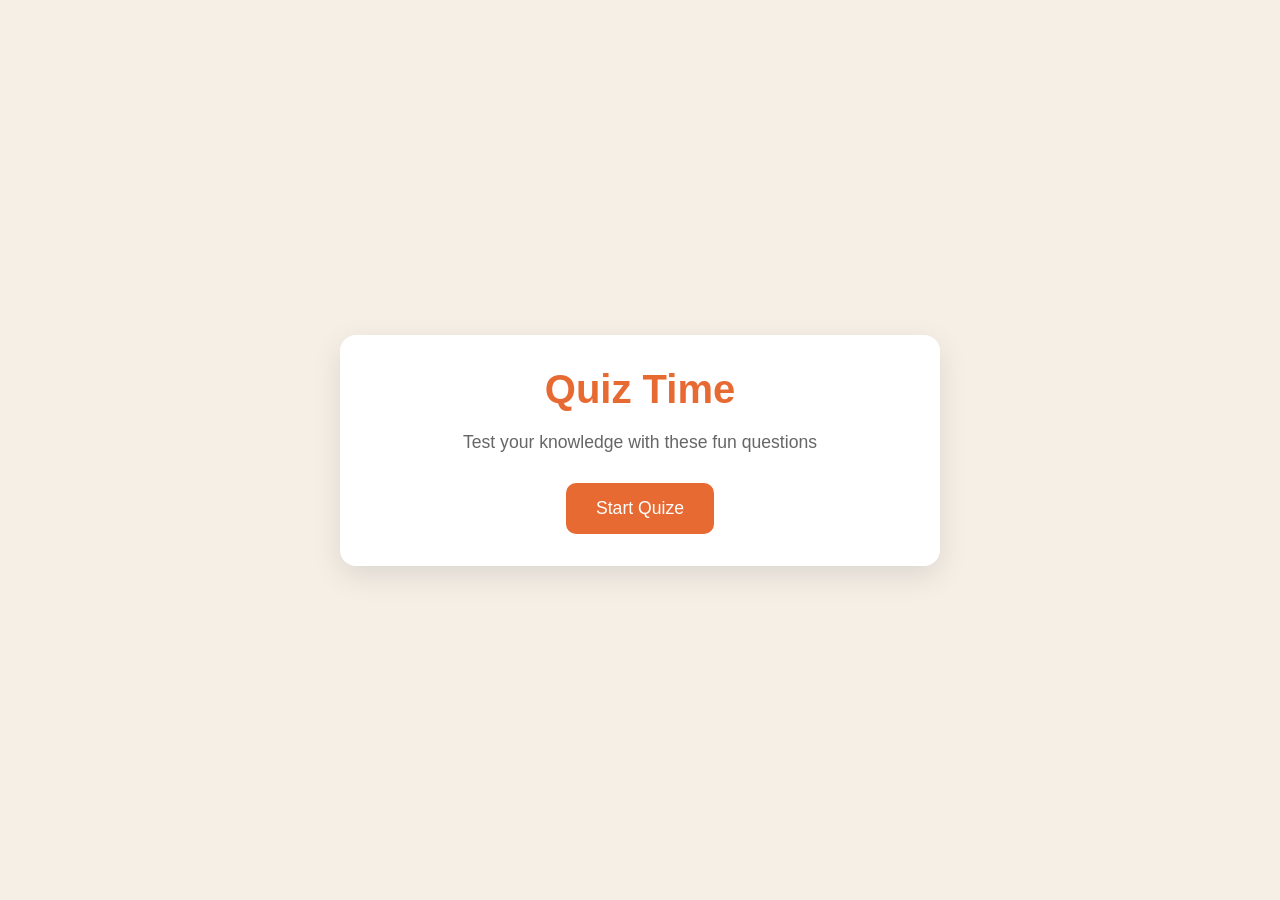
<file: Quiz Game/index.html>
<!DOCTYPE html>
<html lang="en">
<head>
    <meta charset="UTF-8">
    <meta name="viewport" content="width=device-width, initial-scale=1.0">
    <title>Quiz Game</title>
    <link rel="stylesheet" href="style.css">
</head>
<body>
    <div class="container">
        <div class="screen active" id="start-screen">
            <h1>Quiz Time</h1>
            <p>Test your knowledge with these fun questions</p>
            <button id="start-btn">Start Quize</button>
        </div>

        <div class="screen" id="quiz-screen">
            <div class="quiz-header">
                <h2 id="question-text"> Question goes here</h2>
                <div class="quiz-info">
                    <p>
                        Question <span id="current-question">1</span> of <span id="total-questions">5</span>
                    </p>
                    <p>Score: <span id="score">0</span></p>
                </div>
            </div>

            <div id="answers-container" class="answers-container">
                <!--Answer buttons will be insterted here from our js code later at some point-->
            </div>

            <div class="progres-bar">
                <div id="progress" class="progress"></div>
            </div>
        </div>

        <div class="screen" id="result-screen">
            <h1>Quiz Results</h1>
            <div class="result-info">
                <p>You scored <span id="final-score">0</span>out of <span id="max-score">5</span></p>
            
                <div id="result-message">Good job!</div>
            </div>
            <button id="result-btn">Restart Quize</button>
        </div>
    </div>

    <script src="script.js"></script>
</body>
</html>
</file>
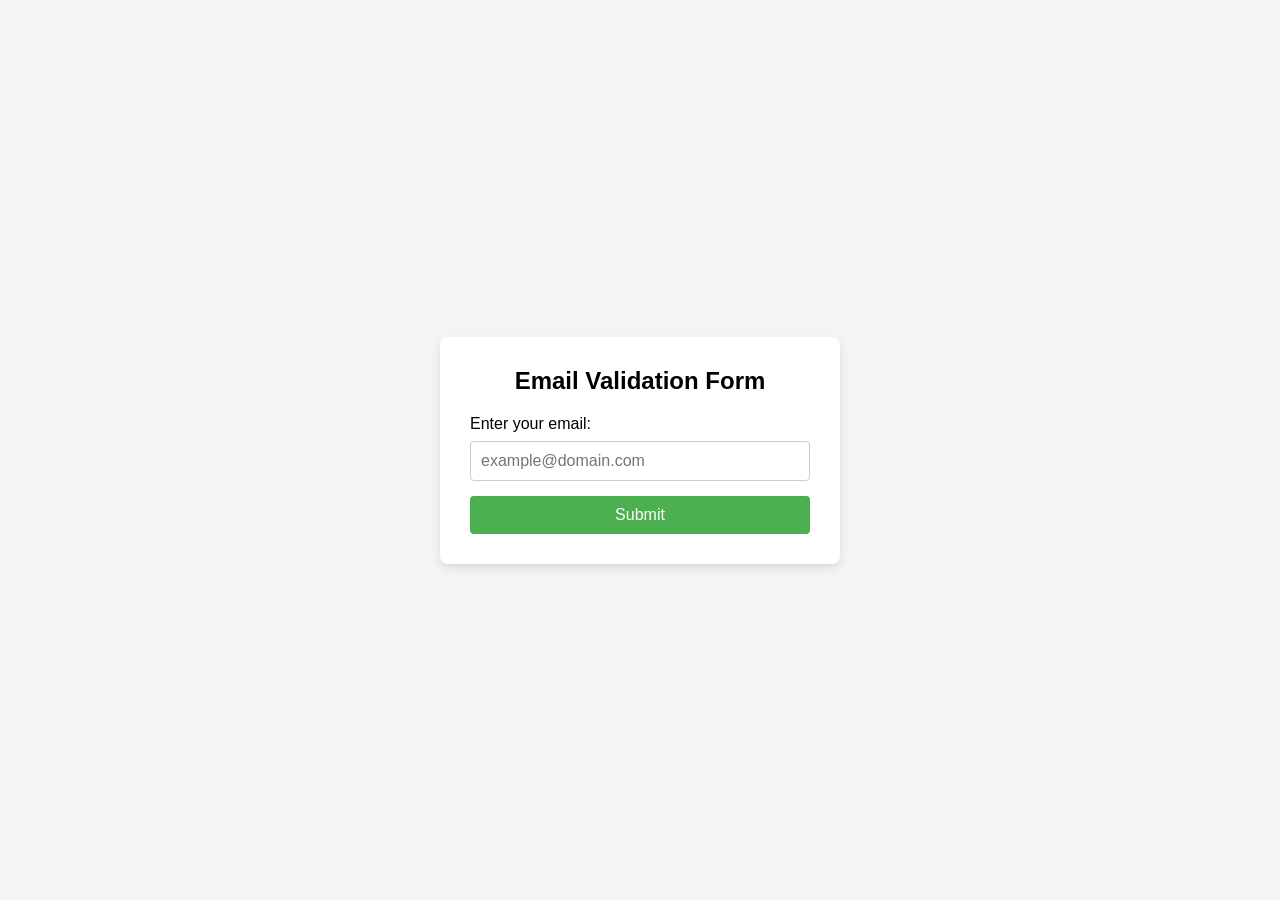
<file: JavaScript Beginner Project/Email_Validation/index.html>
<!DOCTYPE html>
<html lang="en">
<head>
    <meta charset="UTF-8">
    <meta name="viewport" content="width=device-width, initial-scale=1.0">
    <title>Email_validation</title>
    <link rel="stylesheet" href="style.css">
</head>
<body>
    <div class="container">
        <h2>Email Validation Form</h2>
        <form id="emailForm">
            <label for="email">Enter your email:</label>
            <input type="text" id="email" name="email" placeholder="example@domain.com" required>
            <span id="error-message" class="error-message"></span>
            <button type="submit">Submit</button>
        </form>
    </div>
    <script>
        document.getElementById("emailForm").addEventListener("submit", function (event) {
            event.preventDefault();

            const email = document.getElementById("email").value;
            const errMsg = document.getElementById("error-message");

            const pattern = /^[a-zA-Z0-9._-]+@[a-zA-Z0-9.-]+\.[a-zA-Z]{2,4}$/;

            if (pattern.test(email)) {
                errMsg.style.display = "none";
                alert("Email is valid! Form Submitted.");
                document.getElementById("emailForm").reset();
            } else {
                errMsg.style.display = "block";
                errMsg.textContent = "Please enter a valid email address.";
            }
        });
    </script>
</body>
</html>
</file>
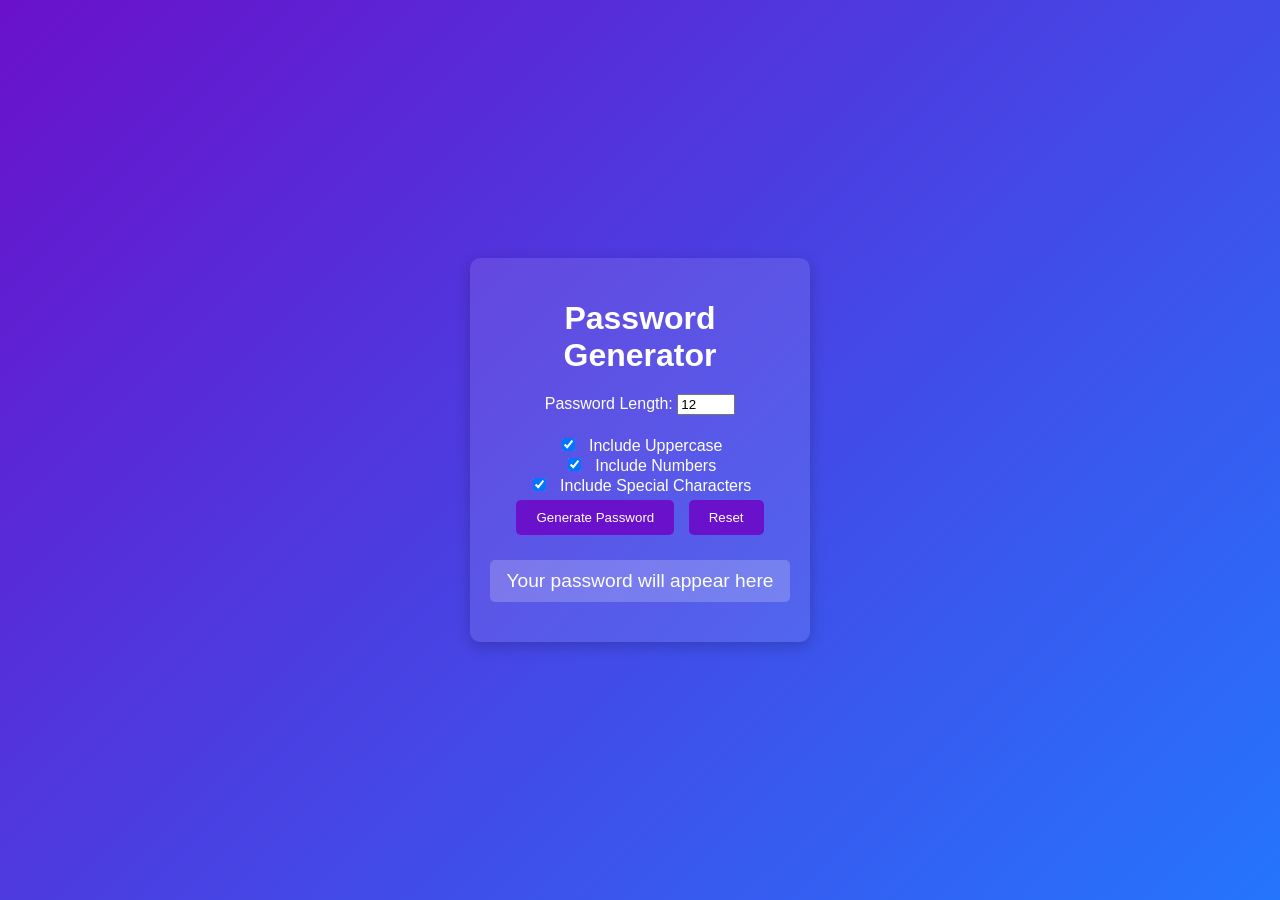
<file: JavaScript Beginner Project/Generate Random Password/index.html>
<!DOCTYPE html>
<html lang="en">
<head>
    <meta charset="UTF-8">
    <meta name="viewport" content="width=device-width, initial-scale=1.0">
    <title>Generate Random Password</title>
    <link rel="stylesheet" href="style.css">
</head>
<body>
    <div class="container">
        <h1>Password Generator</h1>
        <label>
            Password Length:
            <input id="len" min="6" type="number" value="12" />
        </label>
        <br />
        <label>
            <input id="upper" type="checkbox" checked /> Include Uppercase
        </label>
        <br />
        <label>
            <input id="nums" type="checkbox" checked /> Include Numbers
        </label>
        <br />
        <label>
            <input id="special" type="checkbox" checked /> Include Special Characters
        </label>
        <br />
        <button class="btn" onclick="generate()">Generate Password</button>
        <button class="btn" onclick="reset()">Reset</button>
        <div class="output" id="passOut">Your password will appear here</div>
    </div>

    <script src="script.js"></script>
</body>
</html>
</file>
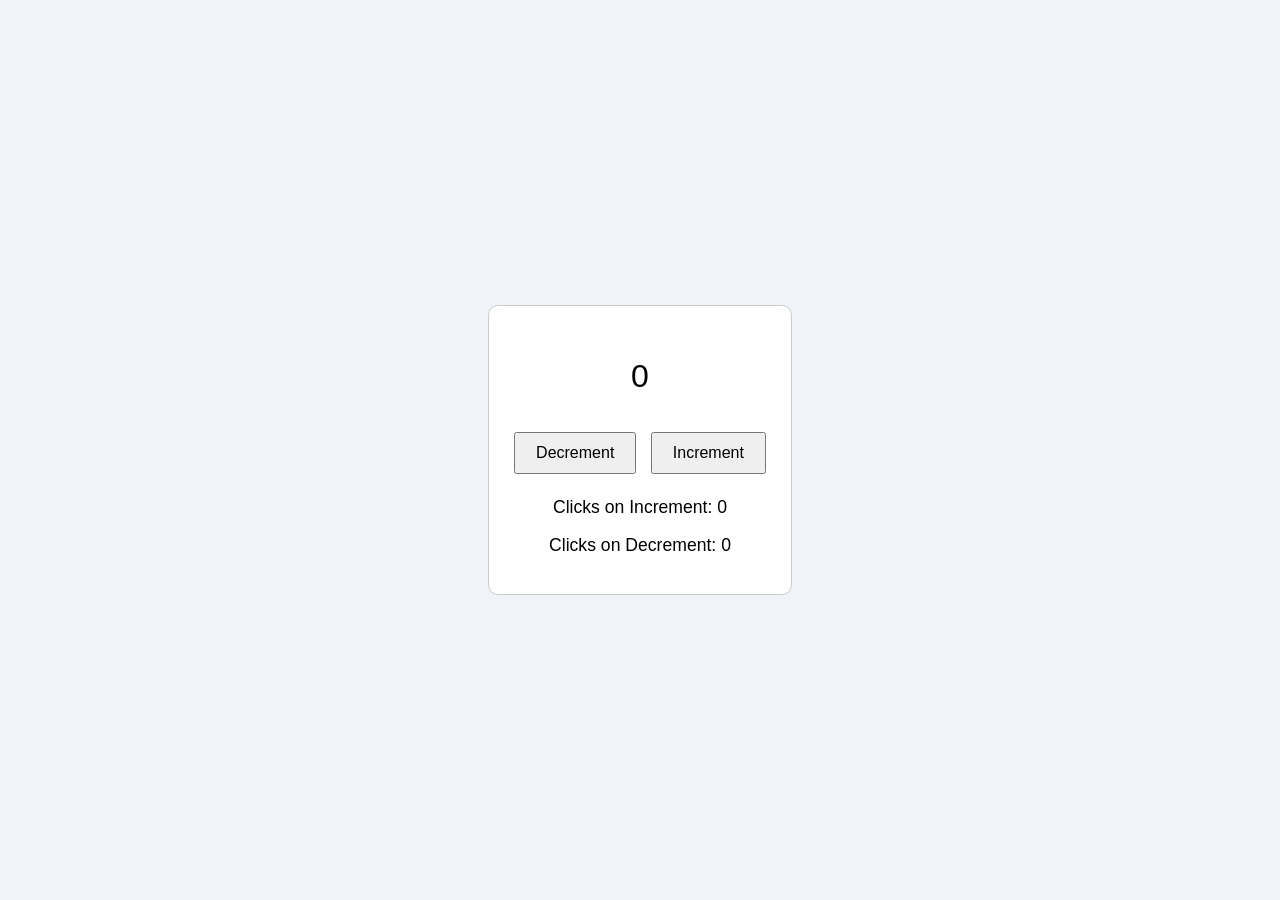
<file: JavaScript Beginner Project/Increment_Decrement/index.html>
<!DOCTYPE html>
<html lang="en">
<head>
    <meta charset="UTF-8">
    <meta name="viewport" content="width=device-width, initial-scale=1.0">
    <title>Document</title>
    <link rel="stylesheet" href="style.css">
</head>
<body>
    <div class="container">
        <div class="counter">
            <p id="count">0</p>
        </div>
        <div>
            <button onclick="dec()">Decrement</button>
            <button onclick="inc()">Increment</button>
        </div>
        <div class="clicks">
            <p>Clicks on Increment: <span id="incCount">0</span></p>
            <p>Clicks on Decrement: <span id="decCount">0</span></p>
        </div>
    </div>


    <script src="script.js"></script>
</body>
</html>
</file>
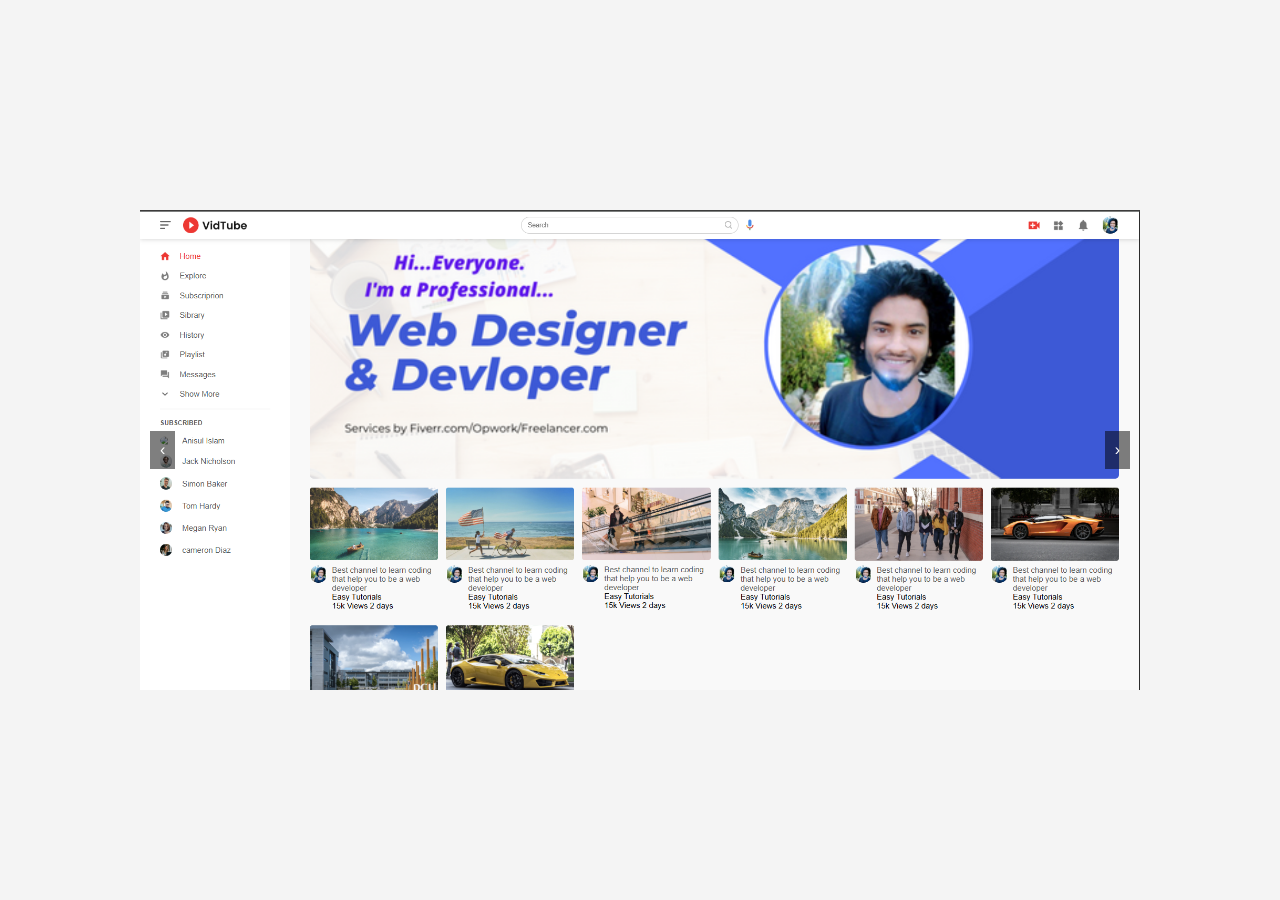
<file: JavaScript Beginner Project/JavaScript Carousel/index.html>
<!DOCTYPE html>
<html lang="en">
<head>
    <meta charset="UTF-8">
    <meta name="viewport" content="width=device-width, initial-scale=1.0">
    <title>JavaScript Carousel</title>
    <link rel="stylesheet" href="style.css">
</head>
<body>
    <div class="car">
        <div class="img-wrap">
            <img src="Images/Vid tube.png" alt="">
            <img src="Images/Home page.png" alt="">
            <img src="Images/Facebook post.png" alt="">
        </div>
        <button class="btn prev">‹</button>
        <button class="btn next">›</button>
    </div>

    <script>
        const prev = document.querySelector('.prev');
        const next = document.querySelector('.next');
        const wrap = document.querySelector('.img-wrap');
        const imgs = document.querySelectorAll('.img-wrap img');

    let idx = 0;

function showImg() {
    if (idx >= imgs.length) idx = 0;
    if (idx < 0) idx = imgs.length - 1;
    wrap.style.transform = `translateX(-${idx * 100}%)`;
}

next.addEventListener('click', () => {
    idx++;
    showImg();
});

prev.addEventListener('click', () => {
    idx--;
    showImg();
});

setInterval(() => {
    idx++;
    showImg();
}, 3000);

showImg();
    </script>
</body>
</html>
</file>
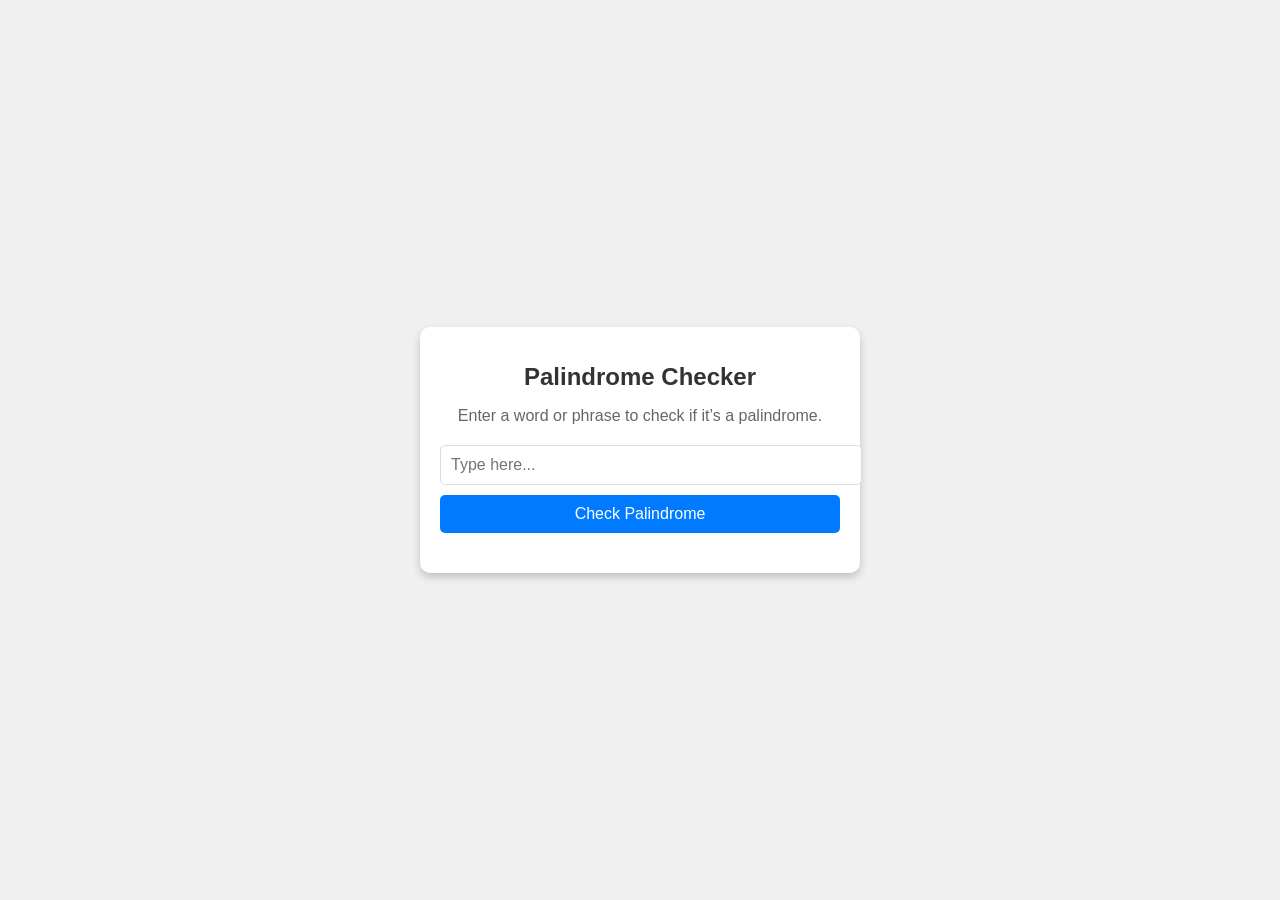
<file: JavaScript Beginner Project/Palindrome_Checker_APP/index.html>
<!DOCTYPE html>
<html lang="en">
<head>
    <meta charset="UTF-8">
    <meta name="viewport" content="width=device-width, initial-scale=1.0">
    <title>Palindrome Checker</title>
    <link rel="stylesheet" href="style.css">
</head>
<body>
    <div class="container">
        <h1>Palindrome Checker</h1>
        <p>Enter a word or phrase to check if it’s a palindrome.</p>
        <input type="text" id="input" placeholder="Type here...">
        <button id="check">Check Palindrome</button>
        <div id="result"></div>
    </div>

    <script>
    const inputField = document.getElementById("input");
    const checkButton = document.getElementById("check");
    const result = document.getElementById("result");

    function checkPalindrome() {
        const input = inputField.value.trim();

        if (input) {
            const norm = input
                .replace(/[^a-zA-Z0-9]/g, "")
                .toLowerCase();

            const rev = norm.split("").reverse().join("");

            if (norm === rev) {
                result.textContent = `"${input}" is a palindrome!`;
                result.style.color = "green";
            } else {
                result.textContent = `"${input}" is not a palindrome.`;
                result.style.color = "red";
            }
        } else {
            result.textContent = "Please enter some text.";
            result.style.color = "orange";
        }
    }

    // Click button
    checkButton.addEventListener("click", checkPalindrome);

    // Press Enter
    inputField.addEventListener("keydown", function (event) {
        if (event.key === "Enter") {
            checkPalindrome();
        }
    });
</script>
</script>
</body>
</html>
</file>
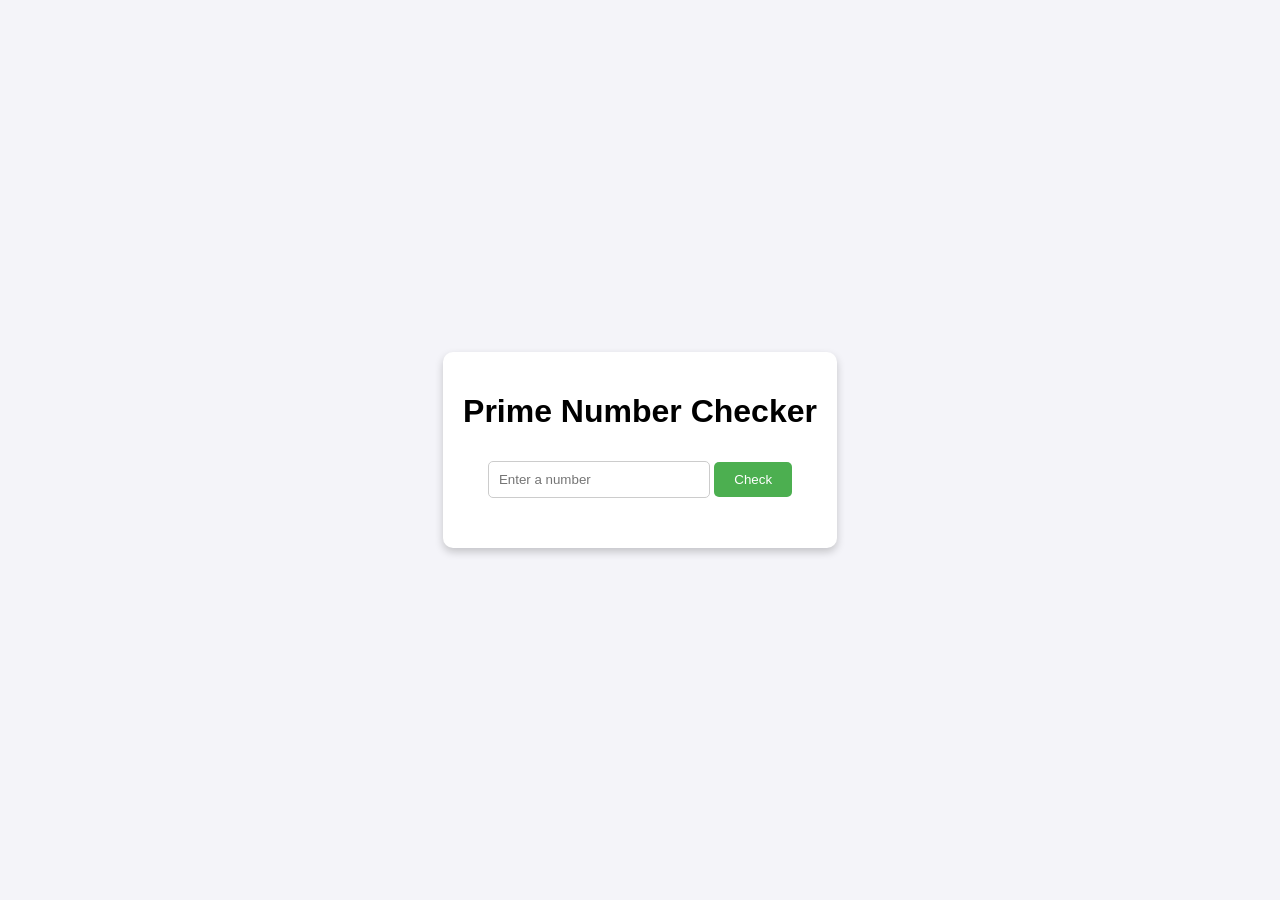
<file: JavaScript Beginner Project/Prime_Number_Checker/index.html>
<!DOCTYPE html>
<html lang="en">
<head>
    <meta charset="UTF-8">
    <meta name="viewport" content="width=device-width, initial-scale=1.0">
    <title>Prime Number Checker</title>
    <link rel="stylesheet" href="style.css">
</head>
<body>
    <div class="container">
        <h1>Prime Number Checker</h1>
        <input type="number" id="input" placeholder="Enter a number">
        <button onclick="cPrime()">Check</button>
        <p id="result"></p>
    </div>

    <script>
        function cPrime() {
            const n = parseInt(document.getElementById('input').value);
            const res = document.getElementById('result');
            if (isNaN(n) || n <= 1) {
                res.textContent = "Please enter a number greater than 1.";
                res.style.color = "red";
                return;
            }
            let isPrime = true;
            for (let i = 2; i <= Math.sqrt(n); i++) {
                if (n % i === 0) {
                    isPrime = false;
                    break;
                }
            }
            if (isPrime) {
                res.textContent = `${n} is a Prime Number.`;
                res.style.color = "green";
            } else {
                res.textContent = `${n} is a Non-Prime Number.`;
                res.style.color = "blue";
            }
        }
    </script>
</body>
</html>
</file>
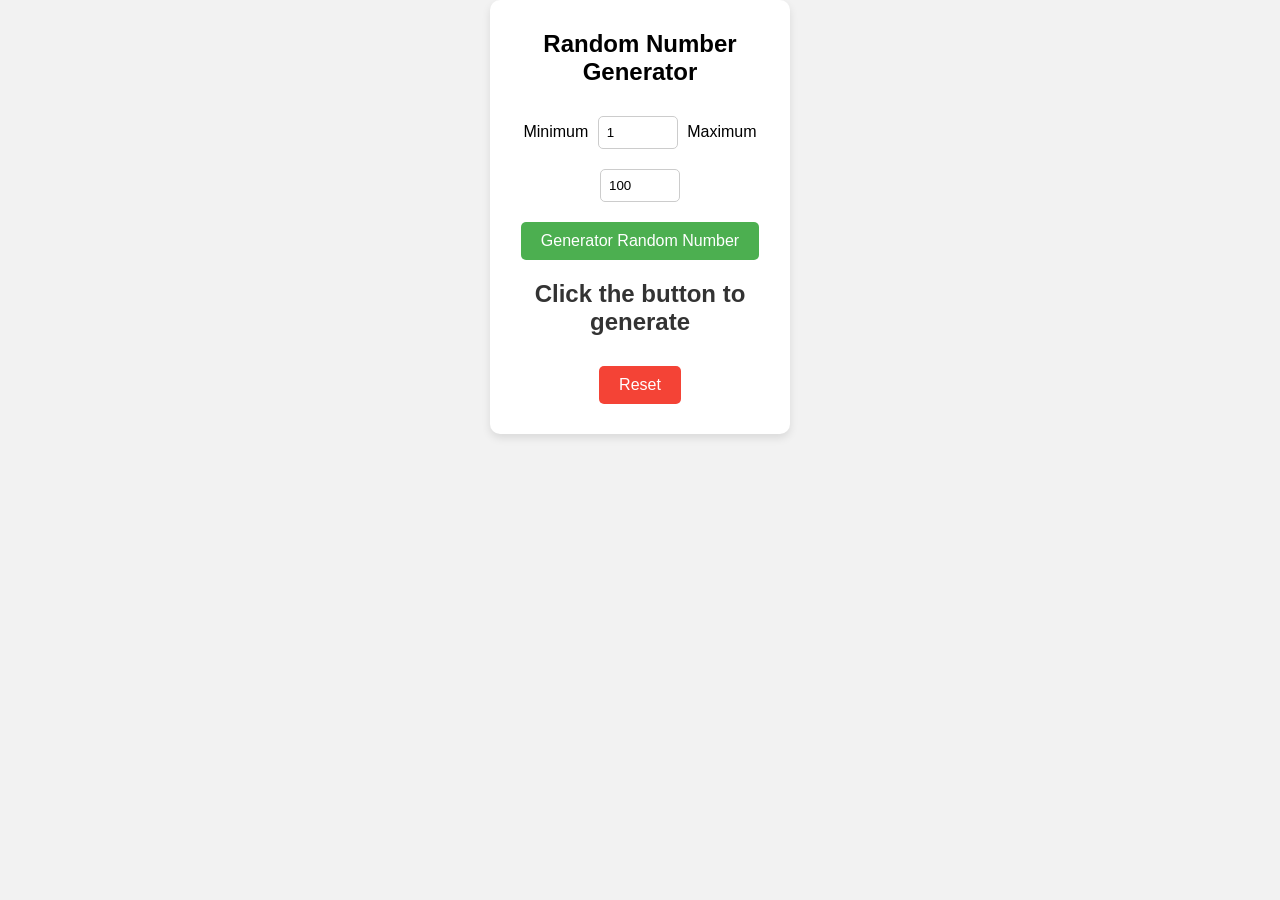
<file: JavaScript Beginner Project/Random_Number_Generator/index.html>
<!DOCTYPE html>
<html lang="en">
<head>
    <meta charset="UTF-8">
    <meta name="viewport" content="width=device-width, initial-scale=1.0">
    <title>Random_number_generator</title>
    <link rel="stylesheet" href="style.css">
</head>
<body>
    <div class="container">
        <h1>Random Number Generator</h1>
        <div class="input_section">
            <label for="min">Minimum</label>
            <input type="number" id="min" value="1">
            <label for="max">Maximum</label>
            <input type="number" id="max" value="100">
        </div>
        <button id="generate">Generator Random Number</button>
        <div class="result">
            <p id="randomNumber">Click the button to generate</p>
        </div>
        <button id="reset">Reset</button>
    </div>

    <script src="script.js"></script>
</body>
</html>
</file>
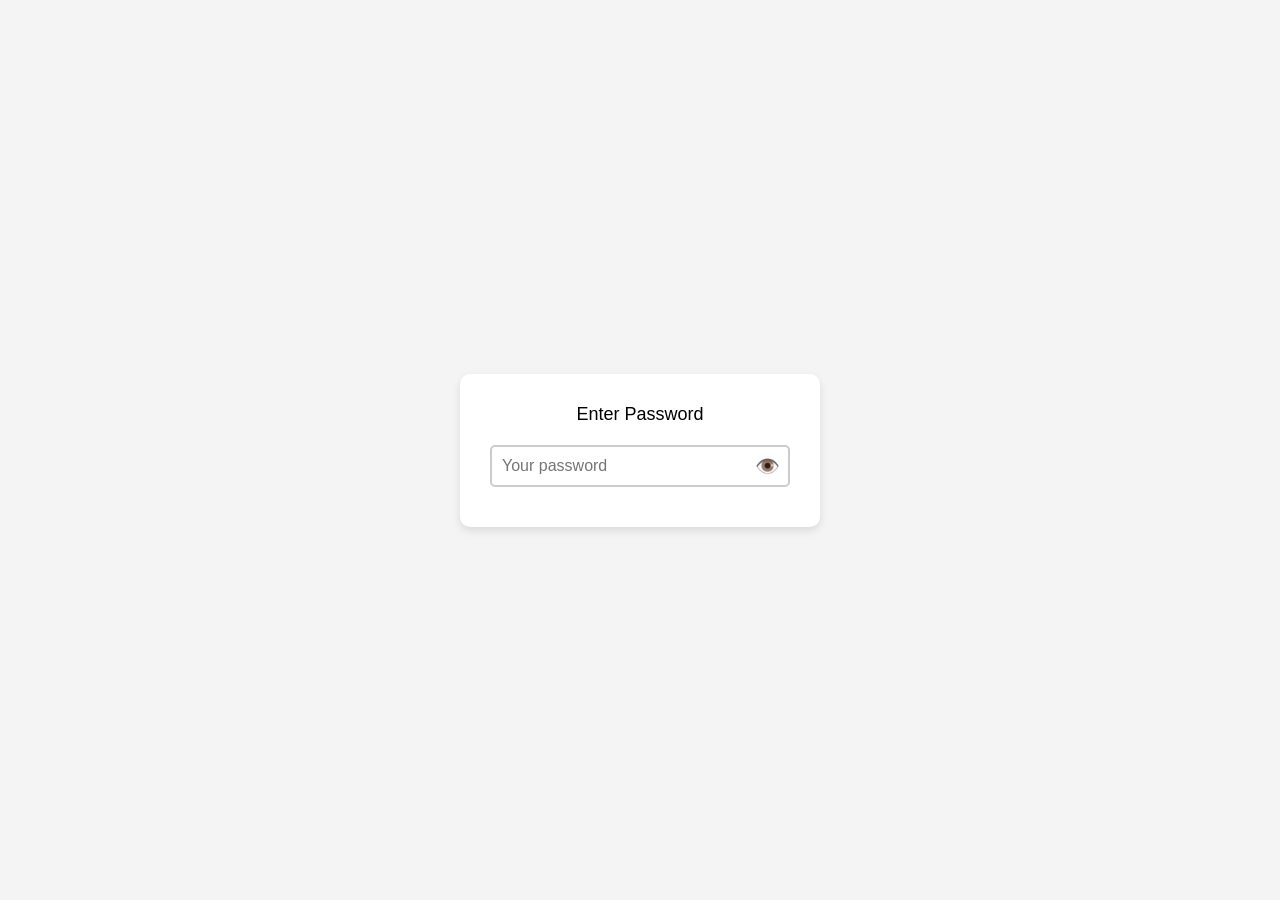
<file: JavaScript Beginner Project/Show_Hide_Password/index.html>
<!DOCTYPE html>
<html lang="en">
<head>
    <meta charset="UTF-8">
    <meta name="viewport" content="width=device-width, initial-scale=1.0">
    <title>show Hide Password</title>
    <link rel="stylesheet" href="style.css">
</head>
<body>
    <div class="container">
        <label for="passes">
            Enter Password
        </label>
        <div class="input-container">
            <input id="passes" placeholder="Your password" type="password" />
            <span class="eye-icon" id="eye-icon"> 👁️ </span>
        </div>
    </div>
    <script>
        let input = document.getElementById('passes');
        let eyeIcon = document.getElementById('eye-icon');
        eyeIcon.addEventListener('click', function () {
            if (input.type === 'password') {
                input.type = 'text';
                eyeIcon.textContent = '🙉';
            } else {
                input.type = 'password';
                eyeIcon.textContent = '👁️';
            }
        })
    </script>
</body>
</html>
</file>
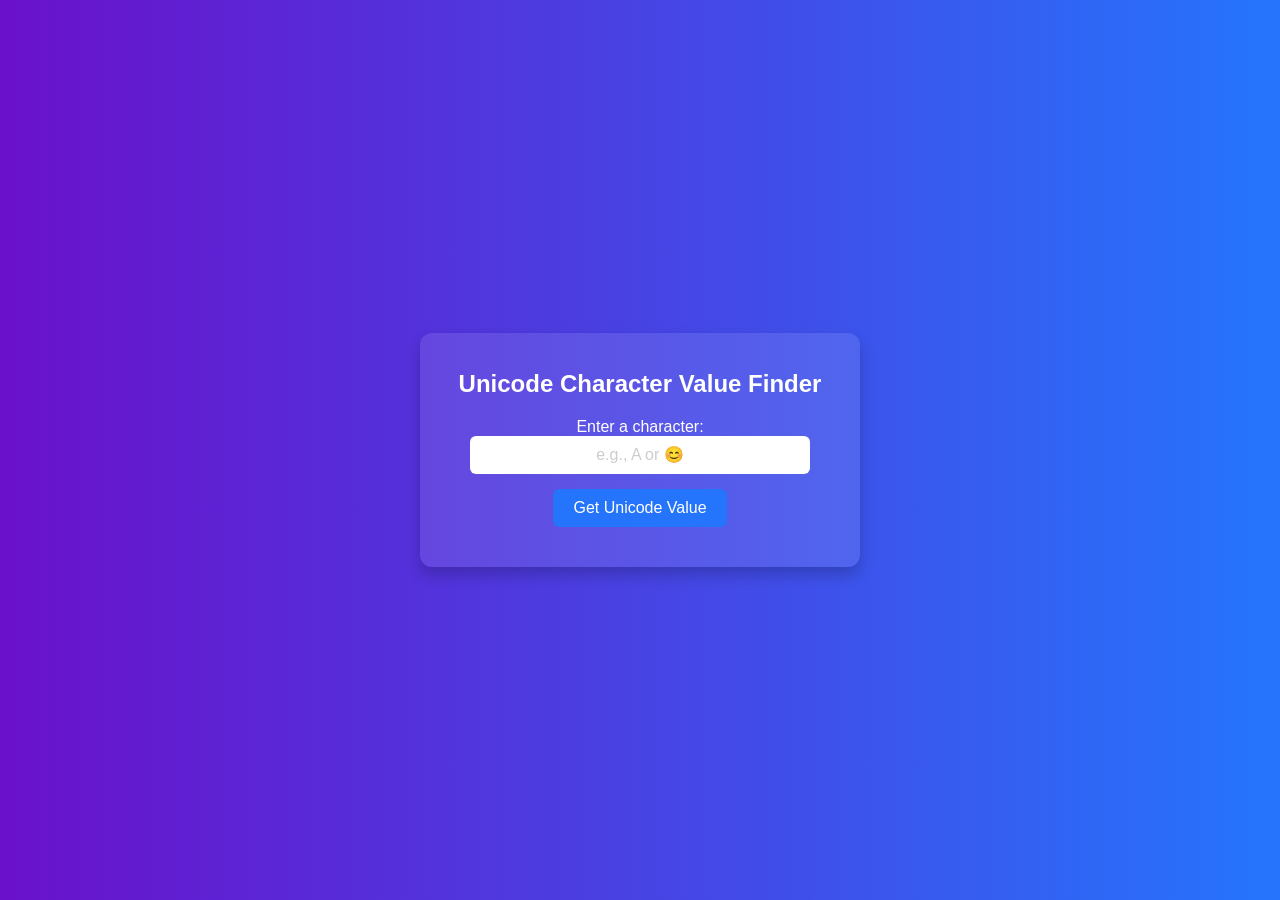
<file: JavaScript Beginner Project/Unicode Character Value/index.html>
<!DOCTYPE html>
<html lang="en">
<head>
    <meta charset="UTF-8">
    <meta name="viewport" content="width=device-width, initial-scale=1.0">
    <title>Unicode Character Value Finder</title>
    <link rel="stylesheet" href="style.css">
</head>
<body>
    <div class="container">
        <h1>Unicode Character Value Finder</h1>
        <label for="charInput">Enter a character:</label>
        <input type="text" id="charInput" maxlength="100" placeholder="e.g., A or 😊">
        <button id="getUnicode">Get Unicode Value</button>
        <p id="output"></p>
    </div>
    <script>
    const input = document.getElementById("charInput");
    const button = document.getElementById("getUnicode");

    button.addEventListener("click", function () {
    const value = input.value;
    const output = document.getElementById("output");

    if (value.length === 0) {
        output.textContent = "Please enter a character.";
        return;
    }

    const unicode = value.codePointAt(0);

    output.textContent =
        `The Unicode value of "${value}" is: ${unicode}`;
});

// Press Enter
input.addEventListener("keydown", function (event) {
    if (event.key === "Enter") {
        button.click();
    }
});
    </script>
</body>
</html>
</file>
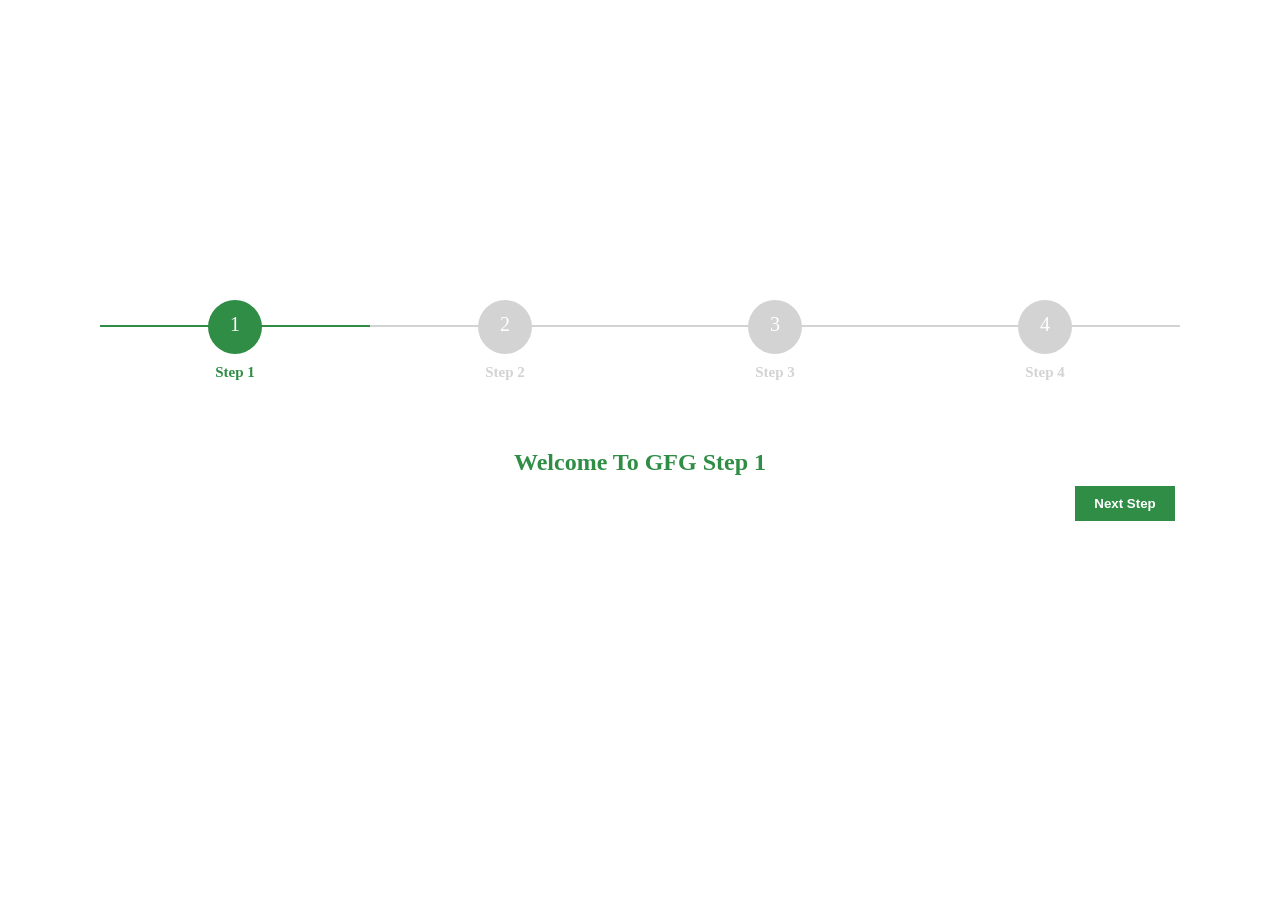
<file: Javascript Intermediate Project/multi step progress/index.html>
<!DOCTYPE html>
<html lang="en">
<head>
    <meta charset="UTF-8">
    <meta name="viewport" content="width=device-width, initial-scale=1.0">
    <title>Multi step progress</title>
    <link href=
    'https://stackpath.bootstrapcdn.com/bootstrap/4.3.1/css/bootstrap.min.css'>

    <script src=
    'https://stackpath.bootstrapcdn.com/bootstrap/4.3.1/js/bootstrap.bundle.min.js'>
    </script>

    <script src=
    'https://cdnjs.cloudflare.com/ajax/libs/jquery/3.2.1/jquery.min.js'>
    </script>
    <link rel="stylesheet" href="style.css">
</head>
<body>
    <div class="container">
        <div class="row justify-content-center">
            <div class="col-11 col-sm-9 col-md-7 
                col-lg-6 col-xl-5 text-center p-0 mt-3 mb-2">
                <div class="px-0 pt-4 pb-0 mt-3 mb-3">
                    <form id="form">
                        <ul id="progressbar">
                            <li class="active" id="step1">
                                <strong>Step 1</strong>
                            </li>
                            <li id="step2"><strong>Step 2</strong></li>
                            <li id="step3"><strong>Step 3</strong></li>
                            <li id="step4"><strong>Step 4</strong></li>
                        </ul>
                        <div class="progress">
                            <div class="progress-bar"></div>
                        </div> <br>
                        <fieldset>
                            <h2>Welcome To GFG Step 1</h2>
                            <input type="button" name="next-step" 
                                class="next-step" value="Next Step" />
                        </fieldset>
                        <fieldset>
                            <h2>Welcome To GFG Step 2</h2>
                            <input type="button" name="next-step" 
                                class="next-step" value="Next Step" />
                            <input type="button" name="previous-step" 
                                class="previous-step" 
                                value="Previous Step" />
                        </fieldset>
                        <fieldset>
                            <h2>Welcome To GFG Step 3</h2>
                            <input type="button" name="next-step" 
                                class="next-step" value="Final Step" />
                            <input type="button" name="previous-step" 
                                class="previous-step" 
                                value="Previous Step" />
                        </fieldset>
                        <fieldset>
                            <div class="finish">
                                <h2 class="text text-center">
                                    <strong>FINISHED</strong>
                                </h2>
                            </div>
                            <input type="button" name="previous-step" 
                                class="previous-step" 
                                value="Previous Step" />
                        </fieldset>
                    </form>
                </div>
            </div>
        </div>
    </div>
</body>
<script src="script.js"></script>

</html>
</file>
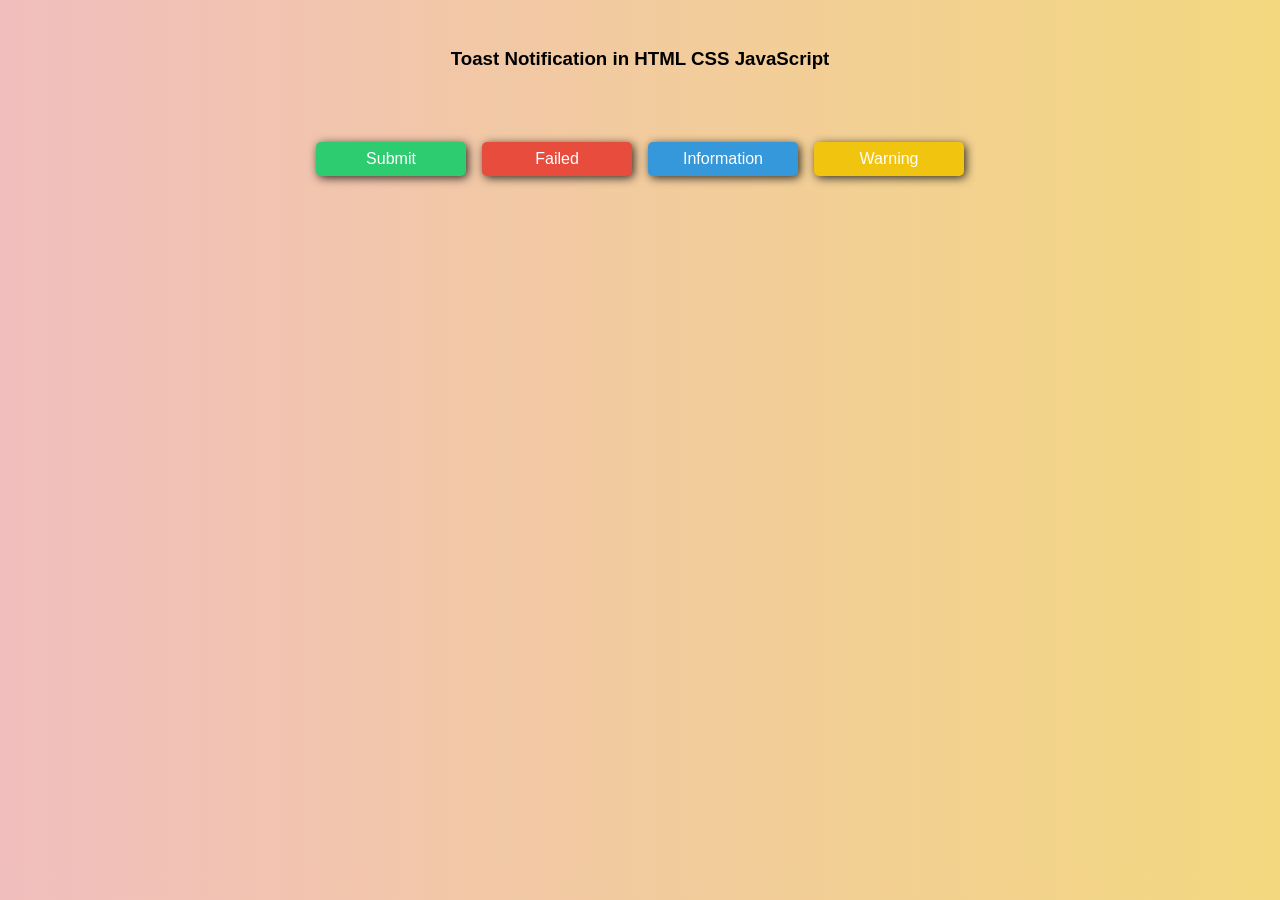
<file: Javascript Intermediate Project/Toast Notification/index.html>
<!DOCTYPE html>
<html lang="en">
<head>
    <meta charset="UTF-8">
    <meta name="viewport" content="width=device-width, initial-scale=1.0">
    <title>Toast Notification in HTML CSS and JavaScript</title>
    <link rel="stylesheet" href="style.css">
    <link rel="stylesheet" href="https://fonts.googleapis.com/css2?family=Material + Symbols + Outlined:opsz,wght,FILL,GRAD@20..48,100..700,0..1,-50..200"/>
</head>
<body>
    <div class="container">
        <h3>
             Toast Notification in 
             HTML CSS JavaScript
          </h3>
        <div class="toast-buttons">
            <div class="toast-row">
                <button type="button" 
                        class="custom-toast 
                               success-toast">
                    Submit
                  </button>
                <button type="button" 
                        class="custom-toast 
                               danger-toast">
                    Failed
                  </button>
                <button type="button" 
                        class="custom-toast 
                               info-toast">
                    Information
                  </button>
                <button type="button" 
                        class="custom-toast 
                               warning-toast">
                    Warning
                  </button>
            </div>
        </div>
    </div>
    <div class="toast-overlay" 
         id="toast-overlay"></div>
    <script src="./script.js"></script>
</body>

</html>
</file>
<file: Quiz Game/style.css>
/*Basic Reset*/

*{
    margin: 0;
    padding: 0;
    box-sizing: border-box;
}

body{
    background: #f5efe6;
    display: flex;
    justify-content: center;
    align-items: center;
    min-height: 100vh;
    padding: 1rem;
    font-family: sans-serif;
}

.container{
    background-color: white;
    border-radius: 1rem;
    box-shadow: 0 10px 30px rgba(0, 0, 0, 0.1);
    width: 100%;
    max-width: 600px;
    overflow: hidden;
    position: relative;
}

.screen{
    display: none;
    padding: 2rem;
    text-align: center;
}
.screen.active{
    display: block;
}

/*START SCREEN*/
#start-screen h1 {
    color: #e86a33;
    margin-bottom: 20px;
    font-size: 2.5rem;
}

#start-screen p{
    color: #666;
    margin-bottom: 30px;
    font-size: 1.1rem;
}
.quiz-header{
    margin-bottom: 2rem;
}

#question-text{
    color: #333;
    font-size: 1.5rem;
    margin-bottom: 1rem;
    line-height: 1.4;
}

.quiz-info{
    display: flex;
    justify-content: space-between;
    color: #666;
    margin-bottom: 10px;
}

.answers-container{
    display: flex;
    flex-direction: column;
    gap: 10px;
    margin-bottom: 25px;
}

.answer-btn {
    background-color: #f8f0e5;
    color: #333;
    border: 2px solid #eadbc8;
    border-radius: 10px;
    padding: 1rem;
    cursor: pointer;
    text-align: left;
    transition: all 0.3s ease;
    
}

.answer-btn:hover{
    background-color: #eadbc8;
    border-radius: #dac0ae;
}
.answer-btn.correct{
    background-color: #e6fff0;
    border-color: #a3f0c4;
    color: #28a745;
}

.answere-btn.incorrect{
    background-color: #fff0f0;
    border-color: #ffbdbd;
    color: #dc3545;
}
.progress-bar {
    height: 10px;
    background-color: #f8f0e5;
    border-radius: 5px;
    overflow: hidden;
    margin-top: 20px;
}
.progress{
    height: 100%;
    background-color: #e86a33;
    width: 0%;
    transition: width 0.3s ease;
}

/* RESULT SCREEN*/

#result-screen h1{
    color: #e86a33;
    margin-bottom: 30px;

}
.result-info{
    background-color: #f8f0e5;
    border-radius: 10px;
    padding: 20px;
    margin-bottom: 30px;
}
.result-info p{
    font-size: 1.2rem;
    color: #333;
    margin-bottom: 1rem;
}
#result-message{
    font-size: 1.5rem;
    font-weight: 600;
    color: #e86a33;
}

button{
    background-color: #e86a33;
    color: white;
    border: none;
    border-radius: 10px;
    padding: 15px 30px;
    font-size: 1.1rem;
    cursor: pointer;
    transition: background-color 0.3s ease;
}

button:hover{
    background-color: #d45b28;
}

/*RSPONSIVE DESIGN*/
@media (max-width:500px){
    /* when we hit 500px and below, implement the styles below*/

    .screen{
        padding: 1rem;
    }

    #start-screen h1{
        font-size: 2rem;
    }
    #question-text {
        font-size: 1.3rem;
    }
    .answer-btn{
        padding: 12px;
    }
    button{
        padding: 12px 25px;
        font-size: 1rem;
    }
}
</file>
<file: JavaScript Beginner Project/Email_Validation/style.css>
* {
            margin: 0;
            padding: 0;
            box-sizing: border-box;
        }
        body {
            font-family: Arial, sans-serif;
            background-color: #f4f4f4;
            display: flex;
            justify-content: center;
            align-items: center;
            height: 100vh;
        }
        .container {
            background-color: #fff;
            padding: 30px;
            border-radius: 8px;
            box-shadow: 0 4px 8px rgba(0, 0, 0, 0.1);
            width: 100%;
            max-width: 400px;
        }
        h2 {
            text-align: center;
            margin-bottom: 20px;
        }
        form {
            display: flex;
            flex-direction: column;
        }
        label {
            margin-bottom: 8px;
            font-size: 16px;
        }
        input[type="text"] {
            padding: 10px;
            margin-bottom: 15px;
            border: 1px solid #ccc;
            border-radius: 4px;
            font-size: 16px;
        }
        button {
            padding: 10px;
            background-color: #4CAF50;
            color: white;
            border: none;
            border-radius: 4px;
            font-size: 16px;
            cursor: pointer;
        }
        button:hover {
            background-color: #45a049;
        }
        .error-message {
            color: red;
            font-size: 14px;
            display: none;
            margin-bottom: 15px;
        }
</file>
<file: JavaScript Beginner Project/Generate Random Password/style.css>
body {
    font-family: Arial, sans-serif;
    background: linear-gradient(135deg, #6a11cb, #2575fc);
    color: #fff;
    display: flex;
    justify-content: center;
    align-items: center;
    height: 100vh;
    margin: 0;
}

.container {
    background: rgba(255, 255, 255, 0.1);
    padding: 20px;
    border-radius: 10px;
    box-shadow: 0 4px 15px rgba(0, 0, 0, 0.2);
    text-align: center;
    width: 300px;
}

.container h1 {
    margin-bottom: 20px;
}

.container input[type="number"] {
    width: 50px;
    margin-bottom: 20px;
}

.container input[type="checkbox"] {
    margin-right: 10px;
}

.output {
    margin: 20px 0;
    font-size: 1.2em;
    background: rgba(255, 255, 255, 0.2);
    padding: 10px;
    border-radius: 5px;
    word-wrap: break-word;
}

.btn {
    background-color: #6a11cb;
    border: none;
    color: white;
    padding: 10px 20px;
    border-radius: 5px;
    cursor: pointer;
    transition: 0.3s;
    margin: 5px;
}

.btn:hover {
    background-color: #2575fc;
}
</file>
<file: JavaScript Beginner Project/Increment_Decrement/style.css>
body {
    font-family: Arial, sans-serif;
    display: flex;
    justify-content: center;
    align-items: center;
    height: 100vh;
    margin: 0;
    background-color: #f0f4f8;
}

.container {
    text-align: center;
    padding: 20px;
    border: 1px solid #ccc;
    border-radius: 10px;
    background-color: #fff;
}

.counter {
    font-size: 2em;
    margin-bottom: 20px;
}

button {
    padding: 10px 20px;
    font-size: 1em;
    margin: 5px;
    cursor: pointer;
}

.clicks {
    font-size: 1.1em;
    margin-top: 10px;
}
</file>
<file: JavaScript Beginner Project/JavaScript Carousel/style.css>
body {
            font-family: Arial, sans-serif;
            margin: 0;
            padding: 0;
            display: flex;
            justify-content: center;
            align-items: center;
            height: 100vh;
            background: #f4f4f4;
        }
        .car {
            position: relative;
            width: 100%;
            max-width: 1000px;
            overflow: hidden;
        }
        .img-wrap {
            display: flex;
            transition: transform 0.5s ease;
        }
        .img-wrap img {
            width: 100%;
            height: auto;
        }
        .btn {
            position: absolute;
            top: 50%;
            transform: translateY(-50%);
            background: rgba(0, 0, 0, 0.5);
            color: #fff;
            border: none;
            padding: 10px;
            font-size: 16px;
            cursor: pointer;
        }
        .btn:hover {
            background: rgba(0, 0, 0, 0.8);
        }
        .prev {
            left: 10px;
        }
        .next {
            right: 10px;
        }
</file>
<file: JavaScript Beginner Project/Palindrome_Checker_APP/style.css>
body {
            font-family: Arial, sans-serif;
            display: flex;
            justify-content: center;
            align-items: center;
            height: 100vh;
            background-color: #f0f0f0;
            margin: 0;
        }
        .container {
            background-color: #ffffff;
            padding: 20px;
            border-radius: 10px;
            text-align: center;
            box-shadow: 0 4px 8px rgba(0, 0, 0, 0.2);
            width: 90%;
            max-width: 400px;
        }
        h1 {
            font-size: 1.5em;
            color: #333;
        }
        p {
            font-size: 1em;
            color: #666;
            margin-bottom: 20px;
        }
        input {
            width: 100%;
            padding: 10px;
            font-size: 1em;
            border: 1px solid #ddd;
            border-radius: 5px;
            margin-bottom: 10px;
        }
        button {
            width: 100%;
            padding: 10px;
            font-size: 1em;
            background-color: #007BFF;
            color: #fff;
            border: none;
            border-radius: 5px;
            cursor: pointer;
        }
        button:hover {
            background-color: #0056b3;
        }
        #result {
            margin-top: 20px;
            font-size: 1.1em;
        }
</file>
<file: JavaScript Beginner Project/Prime_Number_Checker/style.css>
body {
            font-family: Arial, sans-serif;
            display: flex;
            justify-content: center;
            align-items: center;
            height: 100vh;
            margin: 0;
            background-color: #f4f4f9;
        }

        .container {
            text-align: center;
            background: white;
            padding: 20px;
            border-radius: 10px;
            box-shadow: 0 4px 8px rgba(0, 0, 0, 0.2);
        }

        input {
            padding: 10px;
            width: 200px;
            margin: 10px 0;
            border: 1px solid #ccc;
            border-radius: 5px;
        }

        button {
            padding: 10px 20px;
            background-color: #4CAF50;
            color: white;
            border: none;
            border-radius: 5px;
            cursor: pointer;
        }

        button:hover {
            background-color: #45a049;
        }

        #result {
            margin-top: 20px;
            font-size: 18px;
        }
</file>
<file: JavaScript Beginner Project/Random_Number_Generator/style.css>
* {
    margin: 0;
    padding: 0;
    box-sizing: border-box;
}

body {
    font-family: Arial, sans-serif;
    display: flex;
    justify-content: center;
    align-items: center;
    background-color: #f2f2f2;
}

.container {
    background-color: #fff;
    border-radius: 10px;
    box-shadow: 0 4px 8px rgba(0, 0, 0, 0.1);
    padding: 30px;
    text-align: center;
    width: 300px;
}

h1 {
    font-size: 24px;
    margin-bottom: 20px;
}

.input-section {
    margin-bottom: 20px;
}

input[type="number"] {
    padding: 8px;
    margin: 10px 5px;
    width: 80px;
    border: 1px solid #ccc;
    border-radius: 5px;
}

button {
    padding: 10px 20px;
    margin-top: 10px;
    background-color: #4CAF50;
    color: white;
    border: none;
    border-radius: 5px;
    cursor: pointer;
    font-size: 16px;
}

button:hover {
    background-color: #45a049;
}

button:active {
    background-color: #3e8e41;
}

#randomNumber {
    font-size: 24px;
    font-weight: bold;
    margin: 20px 0;
    color: #333;
}

#reset {
    background-color: #f44336;
    margin-top: 10px;
}

#reset:hover {
    background-color: #e53935;
}
</file>
<file: JavaScript Beginner Project/Show_Hide_Password/style.css>
body {
            font-family: Arial, sans-serif;
            display: flex;
            justify-content: center;
            align-items: center;
            height: 100vh;
            margin: 0;
            background-color: #f4f4f4;
        }
        .container {
            background-color: white;
            padding: 30px;
            border-radius: 10px;
            box-shadow: 0 4px 8px rgba(0, 0, 0, 0.1);
            width: 300px;
            text-align: center;
        }
        .input-container {
            display: flex;
            align-items: center;
            position: relative;
        }
        input {
            width: 100%;
            padding: 10px;
            margin: 10px 0;
            border: 2px solid #ccc;
            border-radius: 5px;
            font-size: 16px;
        }
        .eye-icon {
            position: absolute;
            right: 10px;
            cursor: pointer;
            font-size: 20px;
            color: #333;
        }
        label {
            font-size: 18px;
            margin-bottom: 10px;
            display: block;
        }
</file>
<file: JavaScript Beginner Project/Unicode Character Value/style.css>
body {
            margin: 0;
            padding: 0;
            font-family: Arial, sans-serif;
            background: linear-gradient(to right, #6a11cb, #2575fc);
            color: #fff;
            display: flex;
            justify-content: center;
            align-items: center;
            height: 100vh;
        }
        .container {
            text-align: center;
            background: #ffffff1a;
            border-radius: 12px;
            padding: 20px;
            width: 90%;
            max-width: 400px;
            box-shadow: 0px 8px 15px rgba(0, 0, 0, 0.2);
        }
        h1 {
            font-size: 24px;
            margin-bottom: 20px;
        }
        input[type="text"] {
            width: 80%;
            padding: 10px;
            border: none;
            border-radius: 6px;
            margin-bottom: 15px;
            font-size: 16px;
            text-align: center;
        }
        input::placeholder {
            color: #ccc;
        }
        button {
            background-color: #2575fc;
            color: white;
            border: none;
            padding: 10px 20px;
            border-radius: 6px;
            cursor: pointer;
            font-size: 16px;
            transition: background-color 0.3s ease;
        }
        button:hover {
            background-color: #1b5bbf;
        }
        #output {
            margin-top: 20px;
            font-size: 18px;
            font-weight: bold;
        }
</file>
<file: Javascript Intermediate Project/multi step progress/style.css>
* {
    margin: 0;
    padding: 0
}

html {
    height: 100%
}

h2{
    color: #2F8D46;
}
#form {
    text-align: center;
    position: relative;
    margin-top: 200px;
    padding: 100px;
}

#form fieldset {
    background: white;
    border: 0 none;
    border-radius: 0.5rem;
    box-sizing: border-box;
    width: 100%;
    margin: 0;
    padding-bottom: 20px;
    position: relative
}

.finish {
    text-align: center
}

#form fieldset:not(:first-of-type) {
    display: none
}

#form .previous-step, .next-step {
    width: 100px;
    font-weight: bold;
    color: white;
    border: 0 none;
    border-radius: 0px;
    cursor: pointer;
    padding: 10px 5px;
    margin: 10px 5px 10px 0px;
    float: right
}

.form, .previous-step {
    background: #616161;
}

.form, .next-step {
    background: #2F8D46;
}

#form .previous-step:hover,
#form .previous-step:focus {
    background-color: #000000
}

#form .next-step:hover,
#form .next-step:focus {
    background-color: #2F8D46
}

.text {
    color: #2F8D46;
    font-weight: normal
}

#progressbar {
    margin-bottom: 30px;
    overflow: hidden;
    color: lightgrey
}

#progressbar .active {
    color: #2F8D46
}

#progressbar li {
    list-style-type: none;
    font-size: 15px;
    width: 25%;
    float: left;
    position: relative;
    font-weight: 400
}

#progressbar #step1:before {
    content: "1"
}

#progressbar #step2:before {
    content: "2"
}

#progressbar #step3:before {
    content: "3"
}

#progressbar #step4:before {
    content: "4"
}

#progressbar li:before {
    width: 50px;
    height: 50px;
    line-height: 45px;
    display: block;
    font-size: 20px;
    color: #ffffff;
    background: lightgray;
    border-radius: 50%;
    margin: 0 auto 10px auto;
    padding: 2px
}

#progressbar li:after {
    content: '';
    width: 100%;
    height: 2px;
    background: lightgray;
    position: absolute;
    left: 0;
    top: 25px;
    z-index: -1
}

#progressbar li.active:before,
#progressbar li.active:after {
    background: #2F8D46
}

.progress {
    height: 20px
}

.progress-bar {
    background-color: #2F8D46
}
</file>
<file: Javascript Intermediate Project/Toast Notification/style.css>
/* style.css */
* {
    margin: 0;
    padding: 0;
    box-sizing: border-box;
}

body {
    min-height: 97vh;
    background: #d4d2a5;
    background-image: linear-gradient(
        to right,
        #f1bebe 0%,
        #f3d87f 100%
    );
    padding: 3em 0;
    font-family: Arial, sans-serif;
}

h3 {
    text-align: center;
}

.toast-buttons {
    max-width: 700px;
    display: flex;
    flex-wrap: wrap;
    justify-content: center;
    gap: 15px;
    margin: 2em auto;
}

.toast-row {
    display: flex;
    justify-content: center;
    margin: 1em 0;
    padding: 1rem;
    flex-wrap: wrap;
}

button.custom-toast {
    padding: 0.5rem 1rem;
    border: none;
    color: #fff;
    font-weight: 500;
    border-radius: 5px;
    box-shadow: 2px 2px 10px
        rgba(0, 0, 0, 0.785);
    cursor: pointer;
    width: 150px;
    margin: 0.5em;
    transition: filter 0.2s ease-in-out,
        transform 0.3s ease-in-out;
    display: flex;
    justify-content: center;
    align-items: center;
    font-size: 1rem;
    background-color: transparent;
    outline: none;
    background: #3498db;
    color: #fff;
}

button.custom-toast:hover {
    filter: brightness(0.9);
}

button.success-toast {
    background-color: #2ecc71;
}

button.danger-toast {
    background-color: #e74c3c;
}

button.info-toast {
    background-color: #3498db;
}

button.warning-toast {
    background-color: #f1c40f;
}

h1 {
    color: green;
}

.toast {
    position: fixed;
    top: 25px;
    right: 25px;
    max-width: 300px;
    background: #fff;
    padding: 0.5rem;
    border-radius: 4px;
    box-shadow: -1px 1px 10px
        rgba(0, 0, 0, 0.3);
    z-index: 1023;
    animation: slideInRight 0.3s
            ease-in-out forwards,
        fadeOut 0.5s ease-in-out
            forwards 3s;
    transform: translateX(110%);
}

.toast.closing {
    animation: slideOutRight 0.5s
        ease-in-out forwards;
}

.toast-progress {
    position: absolute;
    display: block;
    bottom: 0;
    left: 0;
    height: 4px;
    width: 100%;
    background: #b7b7b7;
    animation: toastProgress 3s
        ease-in-out forwards;
}

.toast-content-wrapper {
    display: flex;
    justify-content: space-between;
    align-items: center;
}

.toast-icon {
    padding: 0.35rem 0.5rem;
    font-size: 1.5rem;
}

.toast-message {
    flex: 1;
    font-size: 0.9rem;
    color: #000000;
    padding: 0.5rem;
}

.toast.toast-success {
    background: #95eab8;
}

.toast.toast-success .toast-progress {
    background-color: #2ecc71;
}

.toast.toast-danger {
    background: #efaca5;
}

.toast.toast-danger .toast-progress {
    background-color: #e74c3c;
}

.toast.toast-info {
    background: #bddaed;
}

.toast.toast-info .toast-progress {
    background-color: #3498db;
}

.toast.toast-warning {
    background: #ead994;
}

.toast.toast-warning .toast-progress {
    background-color: #f1c40f;
}

@keyframes slideInRight {
    0% {
        transform: translateX(110%);
    }

    75% {
        transform: translateX(-10%);
    }

    100% {
        transform: translateX(0%);
    }
}

@keyframes slideOutRight {
    0% {
        transform: translateX(0%);
    }

    25% {
        transform: translateX(-10%);
    }

    100% {
        transform: translateX(110%);
    }
}

@keyframes fadeOut {
    0% {
        opacity: 1;
    }

    100% {
        opacity: 0;
    }
}

@keyframes toastProgress {
    0% {
        width: 100%;
    }

    100% {
        width: 0%;
    }
}
</file>
